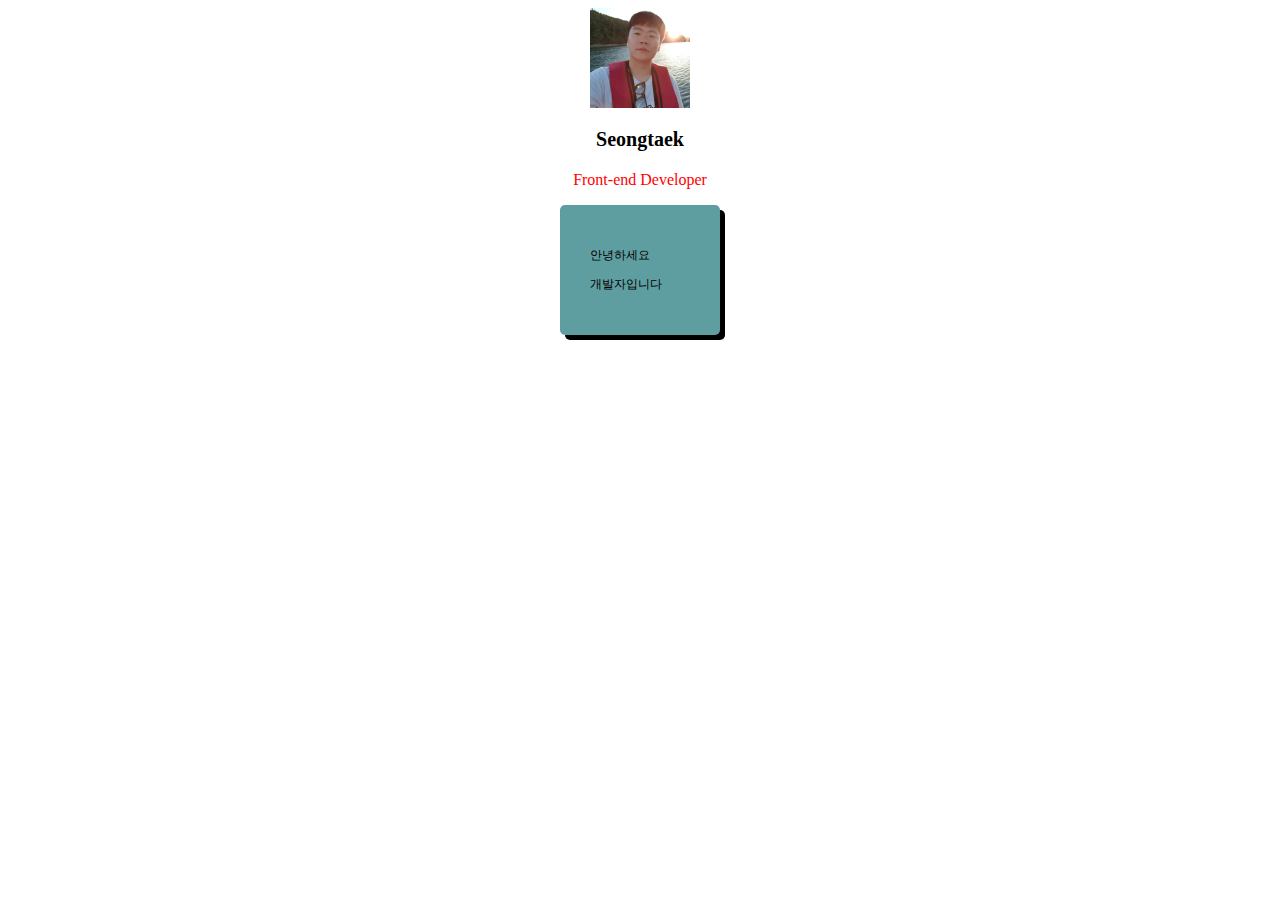
<file: index.html>
<!DOCTYPE html>
<html>
  <head>
    <meta charset="UTF-8" />
    <title>Document</title>
    <link href="./css/style.css" rel="stylesheet" />
  </head>
  <body>
    <img src="seongtaek.jpeg" class="profile" />
    <h3 class="title">Seongtaek</h3>
    <p class="content">Front-end Developer</p>
    <div class="box">
      <p>안녕하세요</p>
      <p>개발자입니다</p>
    </div>
  </body>
</html>
</file>
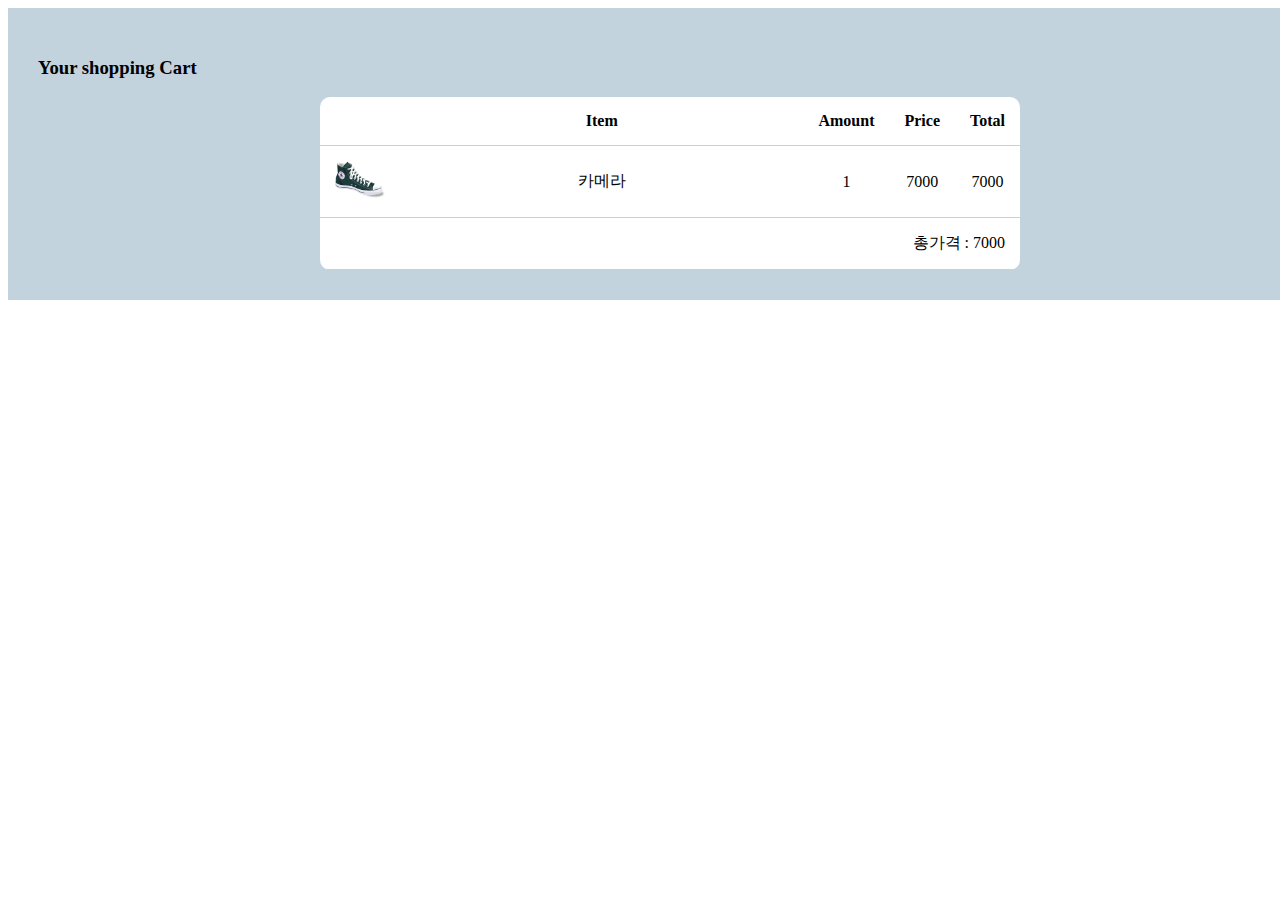
<file: cart.html>
<!DOCTYPE html>
<html lang="en">
  <head>
    <meta charset="UTF-8" />
    <meta http-equiv="X-UA-Compatible" content="IE=edge" />
    <meta name="viewport" content="width=device-width, initial-scale=1.0" />
    <link href="css/cart-style.css" rel="stylesheet" />
    <title>Document</title>
  </head>
  <body>
    <div class="cart-background">
      <h3>Your shopping Cart</h3>
      <table class="cart-table">
        <thead>
          <tr>
            <th></th>
            <th class="cell-long">Item</th>
            <th>Amount</th>
            <th>Price</th>
            <th>Total</th>
          </tr>
        </thead>
        <tbody>
          <tr>
            <td><img src="img/item1.png" width="50px" /></td>
            <td>카메라</td>
            <td>1</td>
            <td>7000</td>
            <td>7000</td>
          </tr>
          <tr>
            <td colspan="5" style="text-align: right">총가격 : 7000</td>
          </tr>
        </tbody>
      </table>
    </div>
  </body>
</html>
</file>
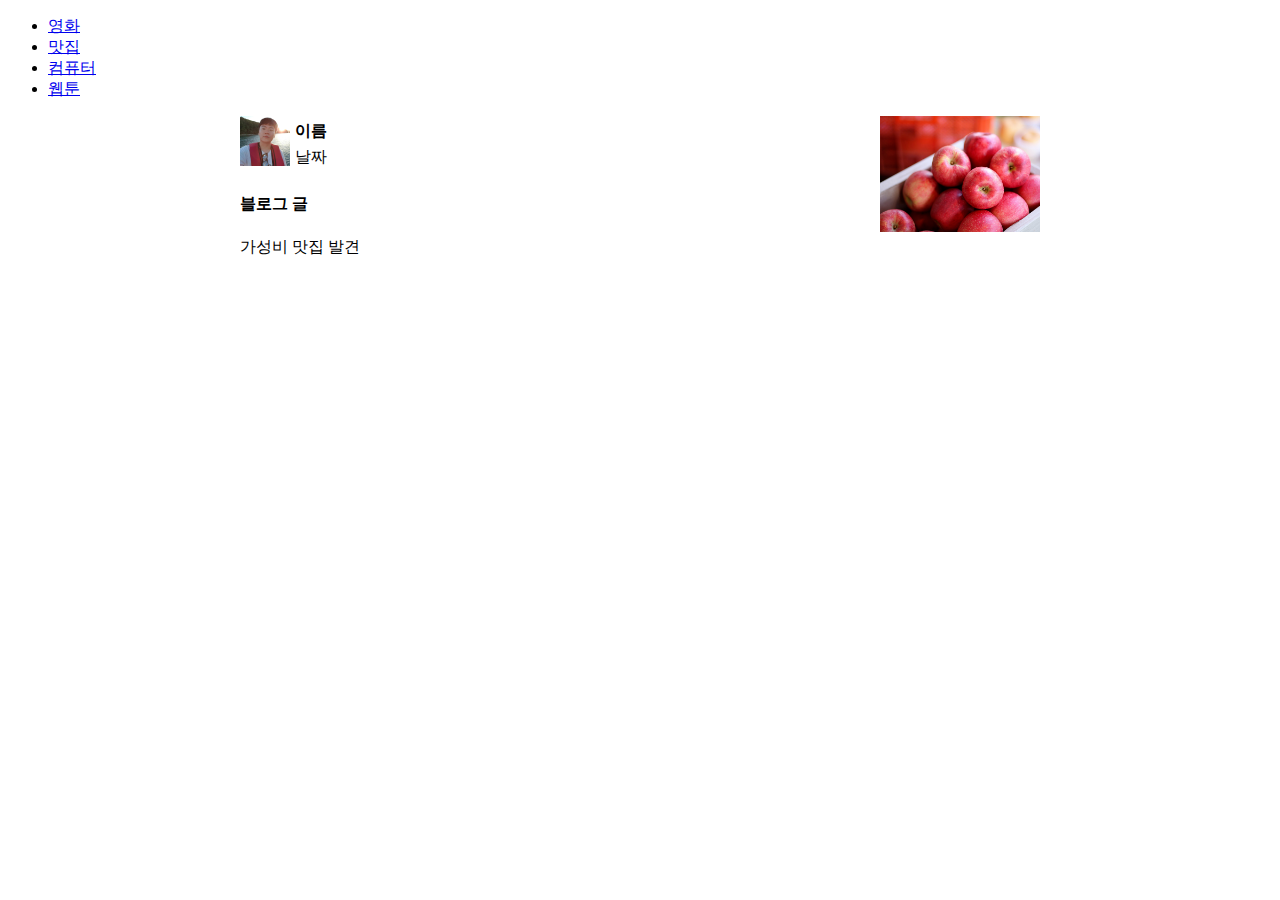
<file: layout1.html>
<!DOCTYPE html>
<html>
  <head>
    <meta charset="UTF-8" />
    <title>Document</title>
    <link href="./css/style.css" rel="stylesheet" />
  </head>
  <body>
    <nav>
      <ul class="navbar">
        <li><a href="#">영화</a></li>
        <li><a href="#">맛집</a></li>
        <li><a href="#">컴퓨터</a></li>
        <li><a href="#">웹툰</a></li>
      </ul>
    </nav>
    <div class="container">
      <div class="blog-content">
        <div>
          <img src="seongtaek.jpeg" class="blog-profile" />
          <div class="blog-name">
            <h4 style="margin: 5px">이름</h4>
            <p style="margin: 5px">날짜</p>
          </div>
        </div>
        <div style="clear: both"></div>
        <div style="margin-top: 10px">
          <h4>블로그 글</h4>
          <p>가성비 맛집 발견</p>
        </div>
      </div>
      <div class="blog-img"><img src="apple.png" style="width:100%"</div>
    </div>
  </body>
</html>
</file>
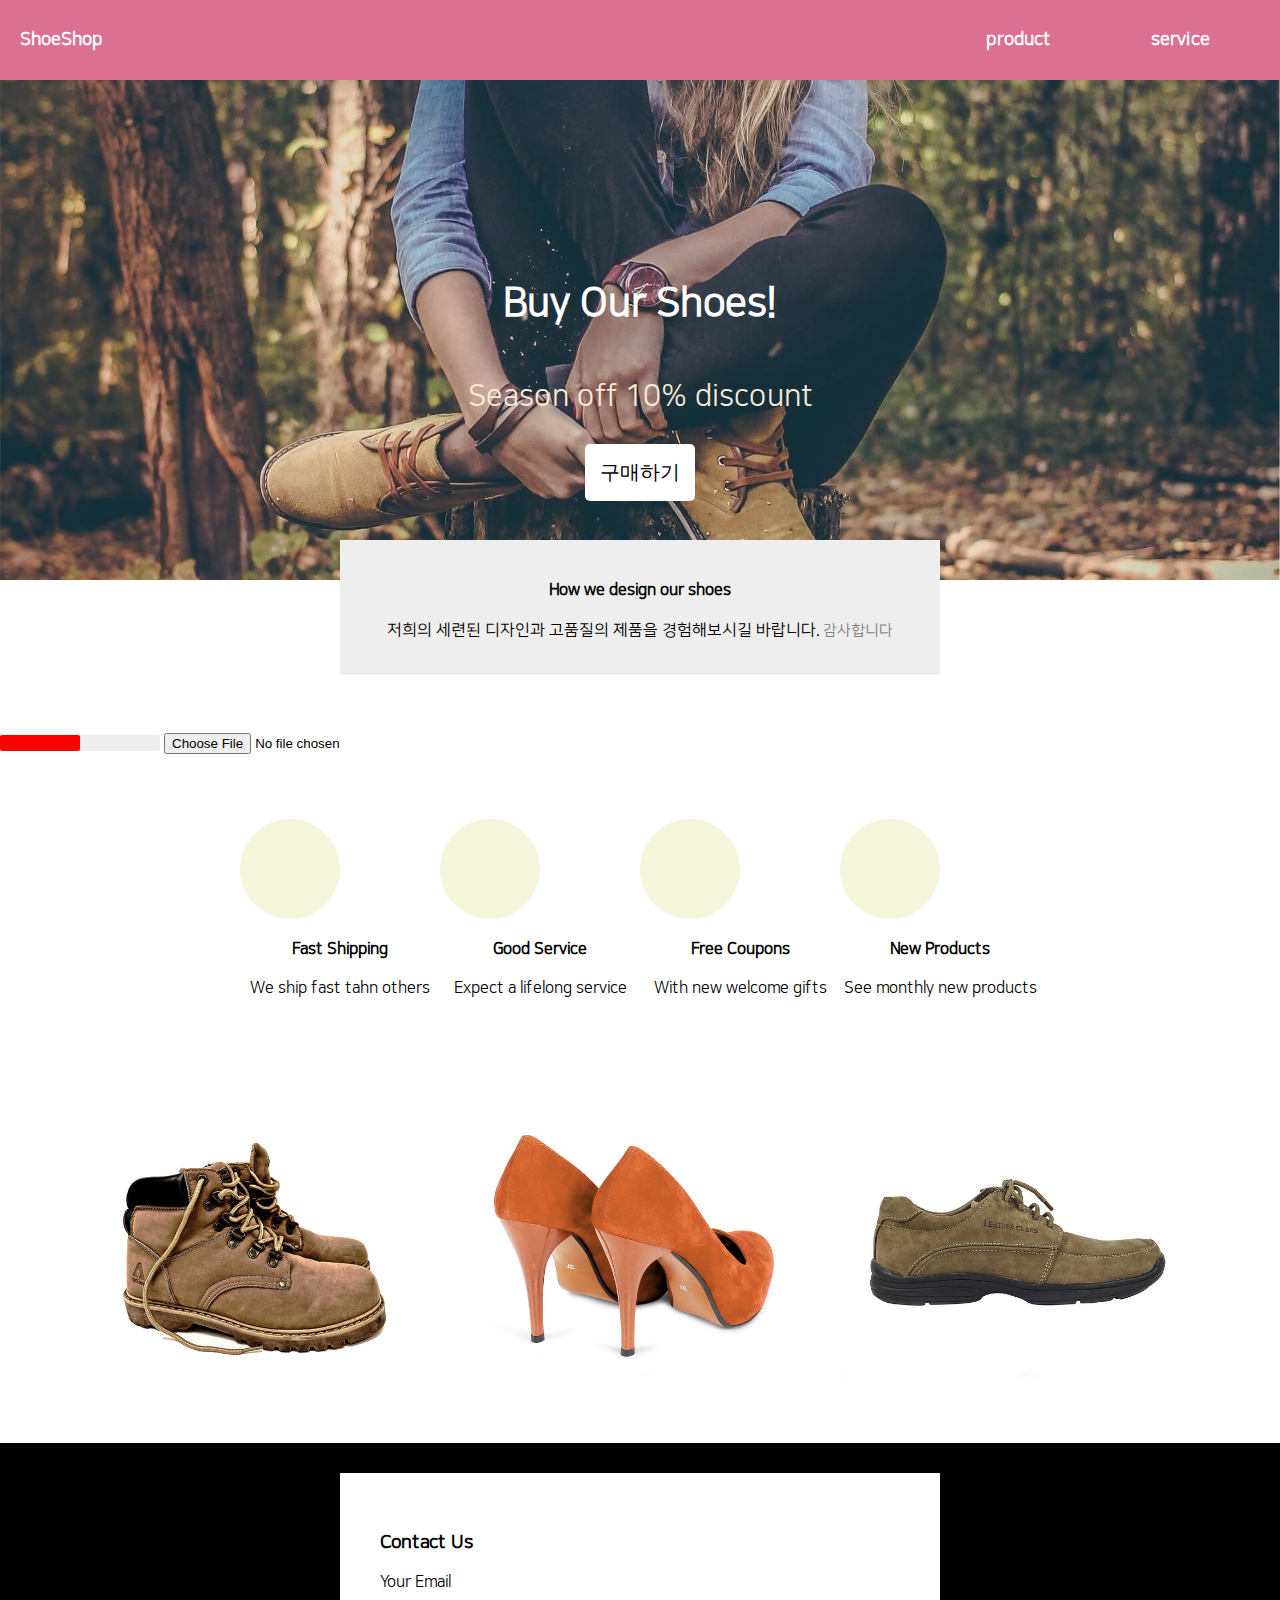
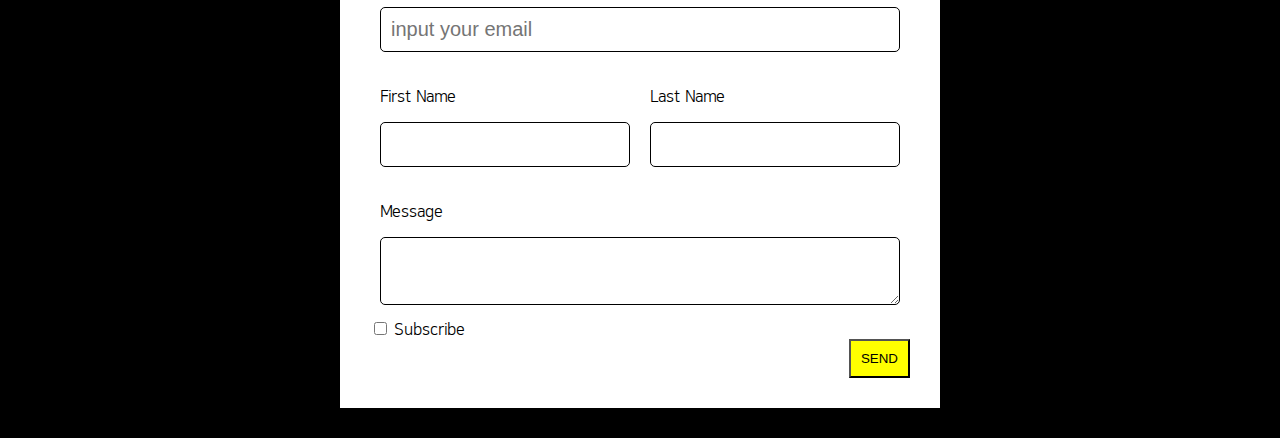
<file: layout2.html>
<!DOCTYPE html>
<html>
  <head>
    <meta charset="UTF-8" />
    <meta name="viewport" content="width=device-width, initial-scale=1.0" />
    <title>Document</title>
    <link href="./css/style2.css" rel="stylesheet" />
    <link rel="preconnect" href="https://fonts.googleapis.com" />
    <link rel="preconnect" href="https://fonts.gstatic.com" crossorigin />
    <link
      rel="stylesheet"
      href="https://use.fontawesome.com/releases/v5.15.4/css/all.css"
      integrity="sha384-DyZ88mC6Up2uqS4h/KRgHuoeGwBcD4Ng9SiP4dIRy0EXTlnuz47vAwmeGwVChigm"
      crossorigin="anonymous"
    />
  </head>
  <body>
    <div class="flex-container">
      <div class="flex-item-logo">ShoeShop</div>
      <div class="flex-item-menu">
        <div class="menu">product</div>
        <div class="menu">service</div>
      </div>
    </div>

    <div class="main-background">
      <h4 class="main-title">Buy Our Shoes!</h4>
      <p class="main-content">Season off 10% discount</p>
      <button class="main-button">구매하기</button>
    </div>
    <div class="explain-box">
      <h4>How we design our shoes</h4>
      <p class="pseudo">
        저희의 세련된 디자인과 고품질의 제품을 경험해보시길 바랍니다.
      </p>
    </div>
    <br />
    <progress value="0.5"></progress>
    <input type="file" />
    <div class="product-container">
      <div>
        <i class="fas fa-shopping-cart"></i>
        <h4>Fast Shipping</h4>
        <p>We ship fast tahn others</p>
      </div>
      <div>
        <i class="fas fa-globe-asia"></i>
        <h4>Good Service</h4>
        <p>Expect a lifelong service</p>
      </div>
      <div>
        <i class="fas fa-money-check"></i>
        <h4>Free Coupons</h4>
        <p>With new welcome gifts</p>
      </div>
      <div>
        <i class="fas fa-tshirt"></i>
        <h4>New Products</h4>
        <p>See monthly new products</p>
      </div>
      <div style="float: none; clear: both"></div>
    </div>
    <div class="shop-bg">
      <div class="shop__container">
        <div class="shop__item">
          <div class="overlay-wrap">
            <div class="overlay-black">
              <span style="color: white; margin: 20px; padding: 20px">60%</span>
            </div>
          </div>
          <img src="./img/product1-1.jpeg" />
        </div>
        <div class="shop__item">
          <img src="./img/product2.jpeg" />
        </div>
        <div class="shop__item">
          <img src="./img/product3.jpeg" />
        </div>
      </div>
    </div>
    <div class="form-background">
      <div class="form-white">
        <form>
          <div class="w-100">
            <h3>Contact Us</h3>
            <p>Your Email</p>
            <input
              class="form-input"
              type="email"
              placeholder="input your email"
            />
          </div>
          <div class="w-50">
            <p>First Name</p>
            <input class="form-input" type="text" />
          </div>
          <div class="w-50">
            <p>Last Name</p>
            <input class="form-input" type="text" />
          </div>
          <div style="clear: both"></div>
          <div class="w-100">
            <p>Message</p>
            <textarea class="form-input"></textarea>
          </div>
          <div>
            <input id="sub" type="checkbox" />
            <label for="sub">Subscribe</label>
            <button class="yellow-button">SEND</button>
          </div>
        </form>
      </div>
    </div>
  </body>
</html>
</file>
<file: css/style.css>
.profile {
  width: 100px;
  display: block;
  margin-left: auto;
  margin-right: auto;
}

.title {
  text-align: center;
  font-size: 20px;
}

.content {
  text-align: center;
  color: red;
}

.box {
  width: 100px;
  background-color: cadetblue;
  margin: 10px;
  padding: 30px;
  border-radius: 5px;
  margin-left: auto;
  margin-right: auto;
  font-size: 12px;
  box-shadow: 5px 5px;
}

.container {
  width: 800px;
  margin-left: auto;
  margin-right: auto;
}
.blog-content {
  width: 80%;
  height: 200px;
  float: left;
}
.blog-img {
  width: 20%;
  height: 200px;
  float: left;
}
.blog-profile {
  width: 50px;
  display: block;
  float: left;
}
.blog-name {
  float: left;
}
</file>
<file: css/cart-style.css>
table {
  border-collapse: collapse;
}
td,
th {
  /* border: 1px solid black; */
}

.cart-background {
  width: 100%;
  background-color: #c2d3de;
  padding: 30px;
}
.cart-table {
  width: 100%;
  max-width: 700px;
  margin: auto;
  background: white;
  border-radius: 10px;
}
.cart-table td,
.cart-table th {
  padding: 15px;
  border-bottom: 1px solid #c2d3de;
  text-align: center;
}
.cell-long {
  width: 700px;
}
.cart-table th:nth-child(2) {
  width: 400px;
}
</file>
<file: css/style2.css>
@import url("https://fonts.googleapis.com/css2?family=Neonderthaw&display=swap");
@font-face {
  font-family: "이쁜폰트";
  src: url(../font/NanumSquareR.woff);
}
div,
input,
textarea {
  box-sizing: border-box;
}

body {
  margin: 0px;
  font-family: "이쁜폰트";
}
.flex-container {
  display: flex;
  height: 80px;
  align-items: center;
  background-color: palevioletred;
  color: white;
  font-size: large;
  font-weight: bold;
  justify-content: space-between;
  padding: 20px;
}
.flex-item-logo {
  display: flex;
  flex-grow: 1;
}
.flex-item-menu {
  display: flex;
  flex-grow: 2;
  justify-content: flex-end;
}
.menu {
  padding: 50px;
}
.main-background {
  width: 100%;
  height: 500px;
  background-image: url(../img/shoes.jpeg);
  background-size: cover;
  background-repeat: no-repeat;
  background-position: center;
  padding: 1px 1px;
  text-align: center;
  position: relative;
}
.main-title {
  color: white;
  font-size: 40px;
  margin-top: 200px;
}
.main-content {
  color: antiquewhite;
  font-size: 30px;
}
.main-button {
  padding: 15px;
  font-size: 20px;
  background: white;
  border: none;
  border-radius: 5px;
  position: absolute;
  left: 0;
  right: 0;
  margin: auto;
  width: 110px;
  z-index: 5;
}
.explain-box {
  width: 60%;
  max-width: 600px;
  margin: auto;
  padding: 20px;
  text-align: center;
  background-color: #eee;
  position: relative;
  top: -40px;
}
.form-input {
  width: 100%;
  padding: 10px;
  font-size: 20px;
  border: 1px solid black;
  border-radius: 5px;
}
.form-background {
  background-color: black;
  padding: 30px;
}
.form-white {
  background-color: white;
  padding: 30px;
  width: 80%;
  max-width: 600px;
  margin: auto;
}
.w-100 {
  width: 100%;
  padding: 10px;
}
.w-50 {
  width: 50%;
  float: left;
  padding: 10px;
}
.yellow-button {
  padding: 10px;
  display: block;
  margin-left: auto;
  background-color: yellow;
}
.product-container {
  width: 80%;
  max-width: 800px;
  margin: auto;
  margin-top: 50px;
  margin-bottom: 50px;
  text-align: center;
}
.product-container div {
  float: left;
  width: 25%;
}
i {
  font-size: 50px;
  display: flex;
  background-color: beige;
  width: 100px;
  height: 100px;
  border-radius: 50%;
  box-sizing: border-box;
  padding-top: 25px;
  margin-top: 15px;
}

.shop__container {
  display: flex;
  width: 90%;
  margin: auto;
}
.shop__item {
  position: relative;
  width: 33%;
  padding: 15px;
}
.shop__item img {
  width: 100%;
  display: block;
}
.overlay-wrap {
  position: absolute;
  width: 100%;
  height: 100%;
  overflow: hidden;
  box-sizing: border-box;
}
.overlay-black {
  width: 100%;
  height: 100%;
  background: rgba(0, 0, 0, 0.5);
  margin-top: 100%;
  transition: all 1s;
  padding: 20px;
}
.overlay-wrap:hover .overlay-black {
  margin-top: 50%;
}
.pseudo::after {
  color: grey;
  font-size: 15px;
  content: "감사합니다";
}
progress {
  appearance: none;
  -webkit-appearance: none;
  background-color: white;
  color: red;
}
progress::-webkit-progress-inner-element {
}
progress::-webkit-progress-bar {
  background-color: #eee;
  border-radius: 2px;
}
progress::-webkit-progress-value {
  background-color: red;
  border-radius: 2px;
}

@media screen and (max-width: 1200px) {
  .product-container div {
    float: left;
    width: 50%;
  }
}
@media screen and (max-width: 768px) {
  .product-container div {
    float: left;
    width: 100%;
  }
}
</file>
